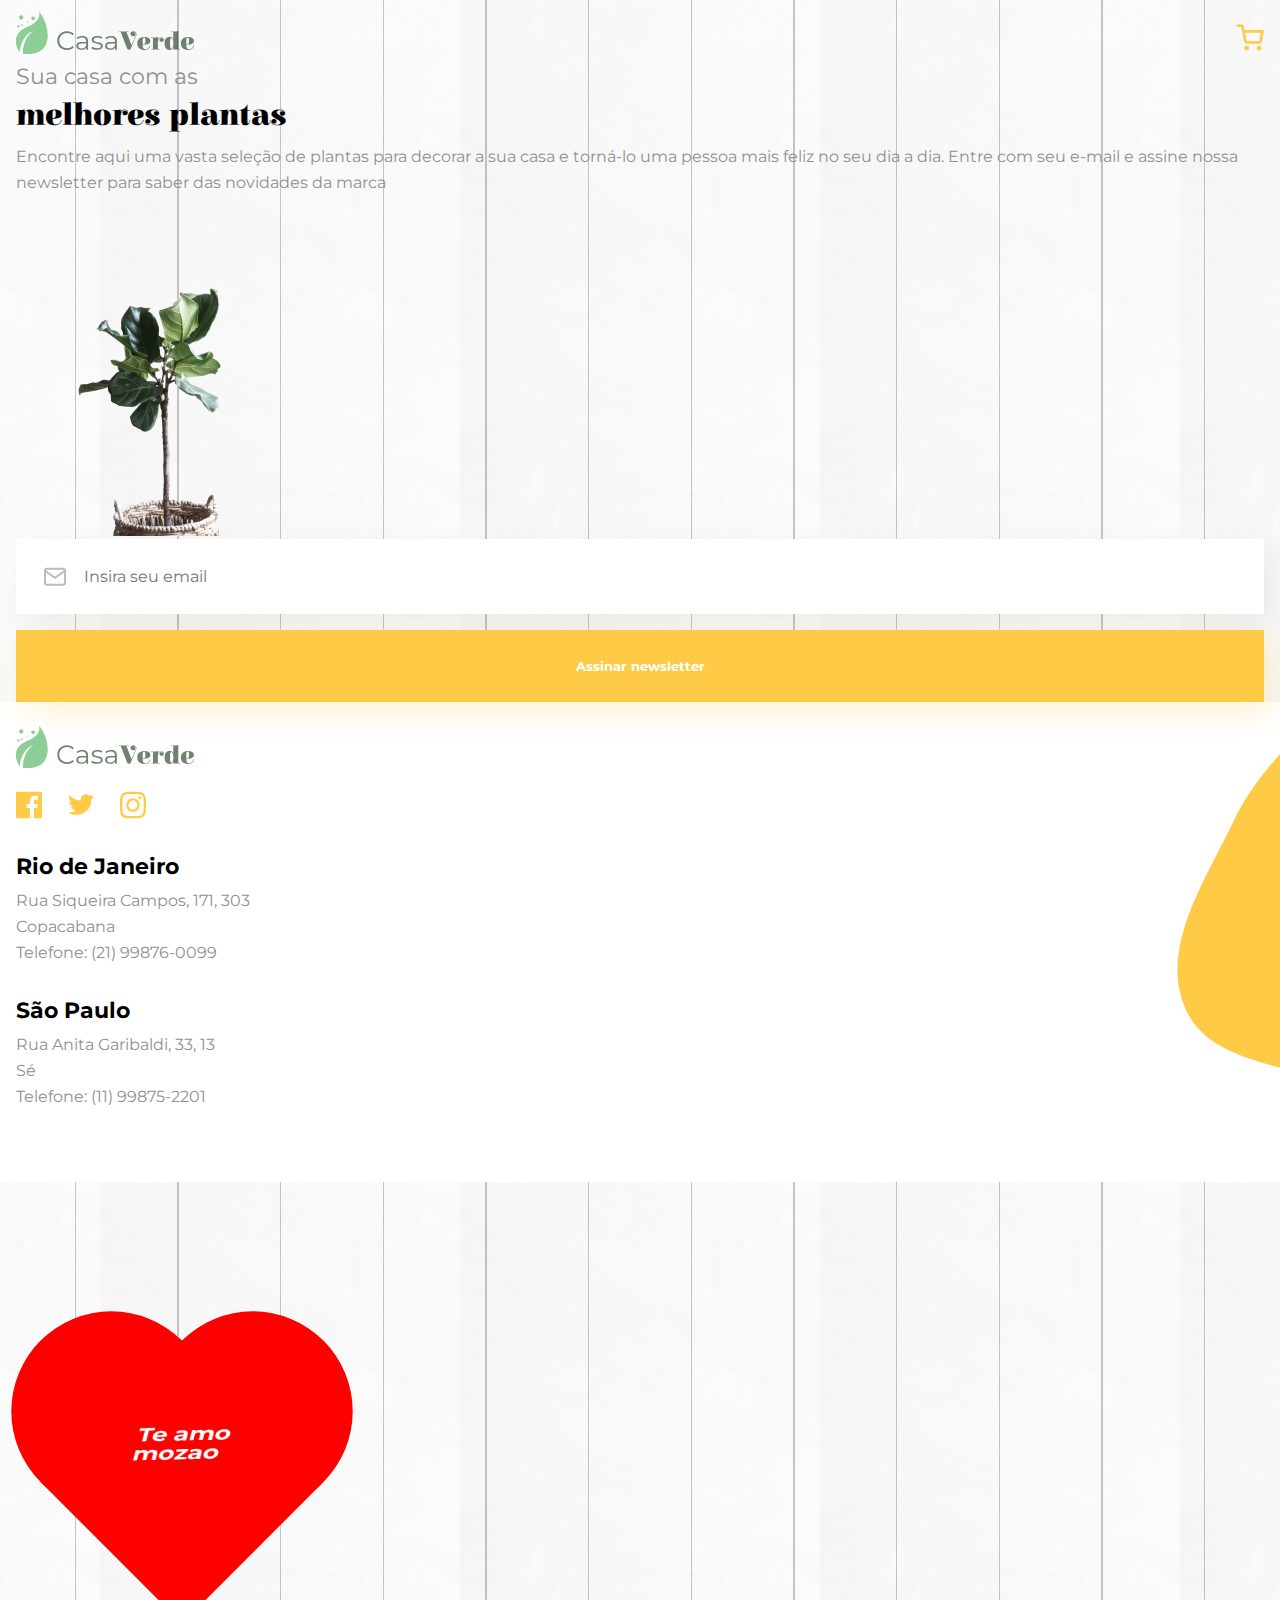
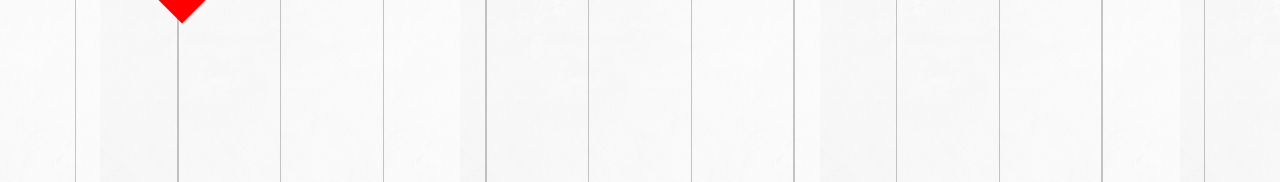
<file: index.html>
<!DOCTYPE html>
<html lang="pt-br">

<head>
    <meta charset="UTF-8">
    <meta name="viewport" content="width=device-width, initial-scale=1.0">
    <title>Home | Casa Verde</title>
    <link
        href="https://fonts.googleapis.com/css2?family=Elsie+Swash+Caps:wght@900&family=Montserrat:wght@400;700&display=swap"
        rel="stylesheet">
    <link rel="stylesheet" href="/assets/css/base/base.css">
    <link rel="stylesheet" href="/assets/css/componentes/cabecalho.css">
    <link rel="stylesheet" href="/assets/css/componentes/input.css">
    <link rel="stylesheet" href="/assets/css/componentes/botao.css">
    <link rel="stylesheet" href="/assets/css/componentes/rodape.css">
    <link rel="stylesheet" href="/assets/css/componentes/heart.css">
</head>

<body>

    <header class="container cabecalho">
        <img class="cabecalho__logo" src="assets/images/logo.svg"
            alt="Uma folha com um texto a direita escrito casa verde">
        <a aria-label="Meu carrinho" href="#">
            <img class="cabecalho__carrinho" src="assets/images/carrinho.svg" alt="Icone do carrinho de compras">
        </a>
    </header>

    <main>
        <section class="container">
            <h2 class="titulo">
                Sua casa com as
                <span class="titulo-destaque">melhores plantas</span>
            </h2>
            <p class="texto">Encontre aqui uma vasta seleção de plantas para decorar a sua casa e torná-lo uma pessoa
                mais feliz no seu dia a dia. Entre com seu e-mail e assine nossa newsletter para saber das novidades da
                marca</p>
            <img src="/assets/images/planta-chamada.png" alt="Foto da planta">
            <form action="">
                <input placeholder="Insira seu email" aria-label="Insira seu email" type="email" class="input input--icone input--email">
                <button class="botao">Assinar newsletter</button>
            </form>
        </section>
    </main>

    <footer class="container rodape">
        <img src="assets/images/logo.svg" alt="Uma folha com um texto a direita escrito casa verde"
            class="rodape__logo">
        <ul class="rodape__social">
            <li>
                <a href="#" class="rodape__social--midia">
                    <img src="assets/images/facebook.svg" alt="Icone do facebook" title="Facebook">
                </a>
            </li>
            <li><a href="#" class="rodape__social--midia"><img src="assets/images/twitter.svg" alt="Icone do Twitter"
                        title="Twitter"></a></li>
            <li><a href="#" class="rodape__social--midia"><img src="assets/images/instagram.svg"
                        alt="Icone do instagran" title="Icone do instagran"></a></li>
        </ul>

        <address class="rodape__unidade texto">
            <span class="rodape__unidade--titulo">Rio de Janeiro</span>
            Rua Siqueira Campos, 171, 303<br>
            Copacabana<br>
            Telefone: (21) 99876-0099
        </address>
        <address class="rodape__unidade texto">
            <span class="rodape__unidade--titulo">São Paulo</span>
            Rua Anita Garibaldi, 33, 13<br>
            Sé<br>
            Telefone: (11) 99875-2201
        </address>
    </footer>

    <div class="heart">
        <span class="love">Te amo mozao</span>
    </div>
</body>

</html>
</file>
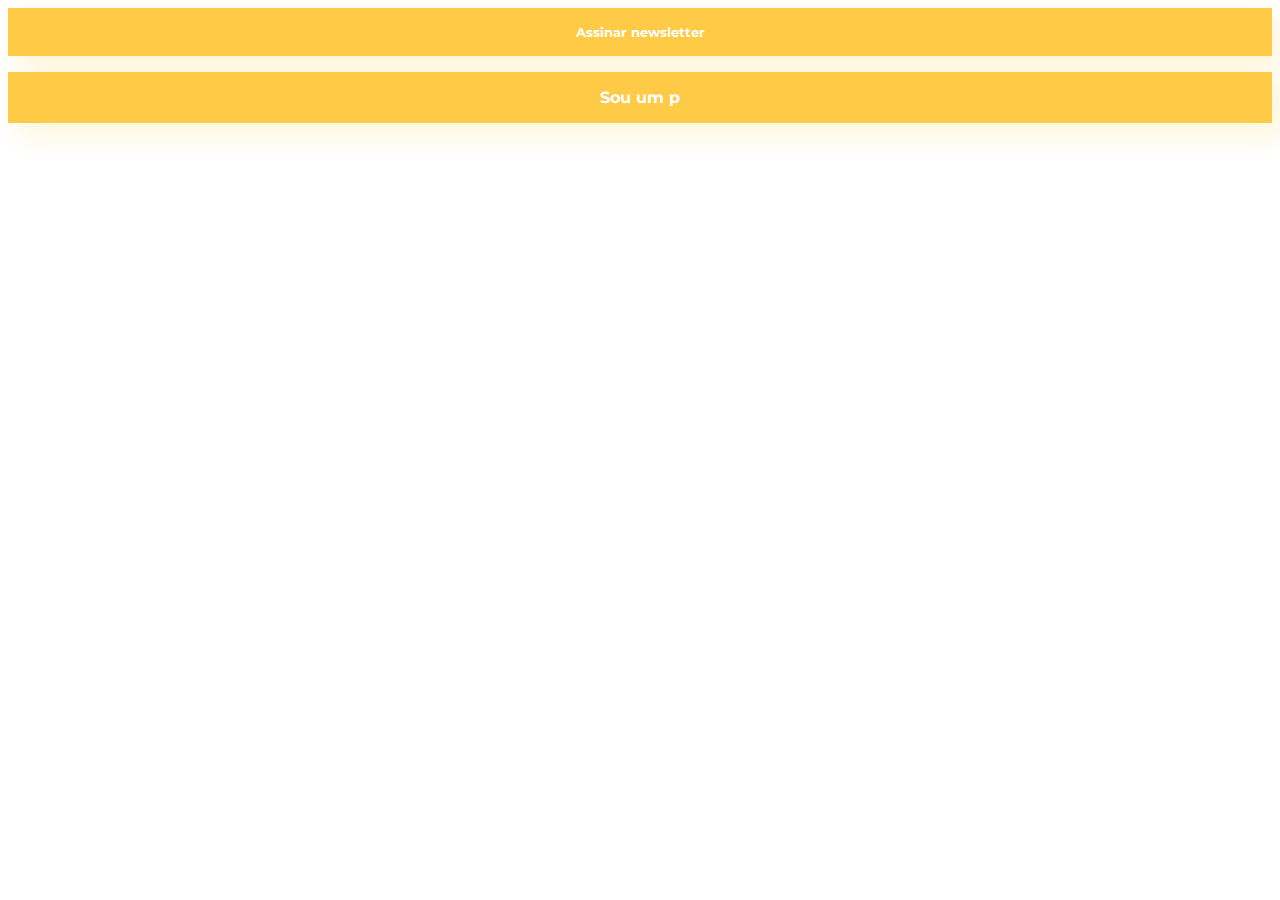
<file: guia-estilos-paginas-componentes/index.html>
<!DOCTYPE html>
<html lang="en">
<head>
    <meta charset="UTF-8">
    <meta name="viewport" content="width=device-width, initial-scale=1.0">
    <title>Document</title>

    <link href="https://fonts.googleapis.com/css2?family=Elsie+Swash+Caps:wght@900&family=Montserrat:wght@400;700&display=swap" rel="stylesheet">

    <link rel="stylesheet" href="assets/css/base.css">
    <link rel="stylesheet" href="assets/css/botao.css">
</head>
<body>

    <button class="botao">Assinar newsletter</button>
    
    <p class="botao">Sou um p</p>

</body>
</html>
</file>
<file: assets/css/componentes/cabecalho.css>
.cabecalho {
    display: flex;
    justify-content: space-between;
    align-items: flex-end;
    width: 100%;
    padding-top: 0.75rem;
    padding-bottom: 0.75rem;
}

.cabecalho__logo {
    width: 11.125rem;
}

.cabecalho__carrinho {
    width: 1.75rem;
}
</file>
<file: assets/css/componentes/input.css>
.input {
    color: inherit;
    font-family: inherit;
    font-size: inherit;

    width: 100%;

    padding: 1.75rem;
    
    margin-bottom: 1rem;

    border: none;
    background-color: var(--branco);

    box-shadow: 10px 10px 30px #0000000F;
    
}

.input--icone {
    padding-left: 4.25rem;

    background-repeat: no-repeat;
    background-position: left 1.75rem center;
}

.input--email {
    background-image: url(../../images/mail.svg);
}
</file>
<file: assets/css/componentes/botao.css>
.botao {
    background-color: var(--amarelo);

    width: 100%;
    text-align: center;
    color: var(--branco );
    font-family: inherit;
    font-weight: var(--peso-botao);
    border: none;
    padding-top: 1.75rem;
    padding-bottom: 1.75rem;

    box-shadow: 10px 10px 30px var(--amarelo-transparente);

}


.botao--alternativo {
    color: var(--amarelo);
    background-color: unset;
    box-shadow: none;
    border: 1px solid var(--amarelo);
}
</file>
<file: assets/css/componentes/rodape.css>
.rodape {
    /* padding: 1.5rem auto 2.5rem; */
    padding-top: 1.5rem;
    padding-bottom: 2.5rem;
    background: url(../../images/splash-rodape.svg) var(--branco);
    /* background-color: var(--branco); */
    background-position:  top -11rem right;
    background-repeat: no-repeat;
}

.rodape__logo {
    min-width: 11.125rem;
    margin-bottom: 1.25rem;

}

.rodape__social {
    display: flex;
    margin-bottom: 2rem;
    align-items: center;
}

.rodape__social--midia {
    display: inline-block;
    width: 1.625rem;
    height: 1.625rem;
    margin-right: 1.625rem;
}

.rodape__unidade {
    margin-bottom: 2rem;
}

.rodape__unidade--titulo {
    color: var(--preto);
    font-size: var(--tamanho-destaque);
    font-weight: var(--peso-destaque);
    display: block;
    margin-bottom: 0.5rem;
}
</file>
<file: assets/css/componentes/heart.css>
.heart {
    margin: 200px;
    background-color: red;
    height: 200px;
    transform: rotate(-45deg);
    width: 200px;
    position: relative;
    margin-left: 82px;
}

.heart:before,
.heart:after {
    content: "";
    background-color: red;
    border-radius: 50%;
    height: 200px;
    position: absolute;
    width: 200px;
}

.heart:before {
    top: -100px;
}

.heart:after {
    left: 100px;
}
.love {
    z-index: 100;
    color: white;
    position: fixed;
    font-size: 26px;
    /* transform: rotateY(-3deg); */
    /* transform: skewX(-41deg); */
    transform: rotate3d(1, 0, 1, 68deg);
    font-weight: bold;
    left: 73px;
    margin-left: 1px;
    top: 56px;
}
</file>
<file: guia-estilos-paginas-componentes/assets/css/base.css>
* {
    box-sizing: border-box;
}
</file>
<file: guia-estilos-paginas-componentes/assets/css/botao.css>
.botao {
    background-color: #FFCB47;

    width: 100%;
    text-align: center;
    color: #FFFFFF;
    font-family: 'Montserrat', sans-serif;;
    font-weight: bold;
    border: none;
    padding-top: 1rem;
    padding-bottom: 1rem;

    box-shadow: 10px 10px 30px #FFCB473D;

}
</file>
<file: assets/css/base/base.css>
@import url(./-reset.css);
@import url(./-variaveis.css);


body {

    background: url(../../images/fundo-textura.png), url(../../images/fundo-linhas.png);
    background-position: center;
    color: var(--cinza);
    font-family: var(--familia-corpo);
    font-size: var(--tamanho-corpo);
}

.container {
    padding-left: 1rem;
    padding-right: 1rem;
}

.titulo {
    font-size: var(--tamanho-titulo);
}

.titulo-destaque {
    color: var(--preto);

    display: block;
    font-family: var(--familia-titulo-destaque);
    font-size: var(--tamanho-titulo-destaque);
    font-weight: var(--peso-titulo-destaque);
    margin-bottom: 0.75rem;
    margin-top: 0.75rem;
}

.alinhamento--esquerda {
    text-align: left;
}

.alinhamento--meio {
    text-align: center;
}

.texto {
    line-height: 26px;
}
</file>
